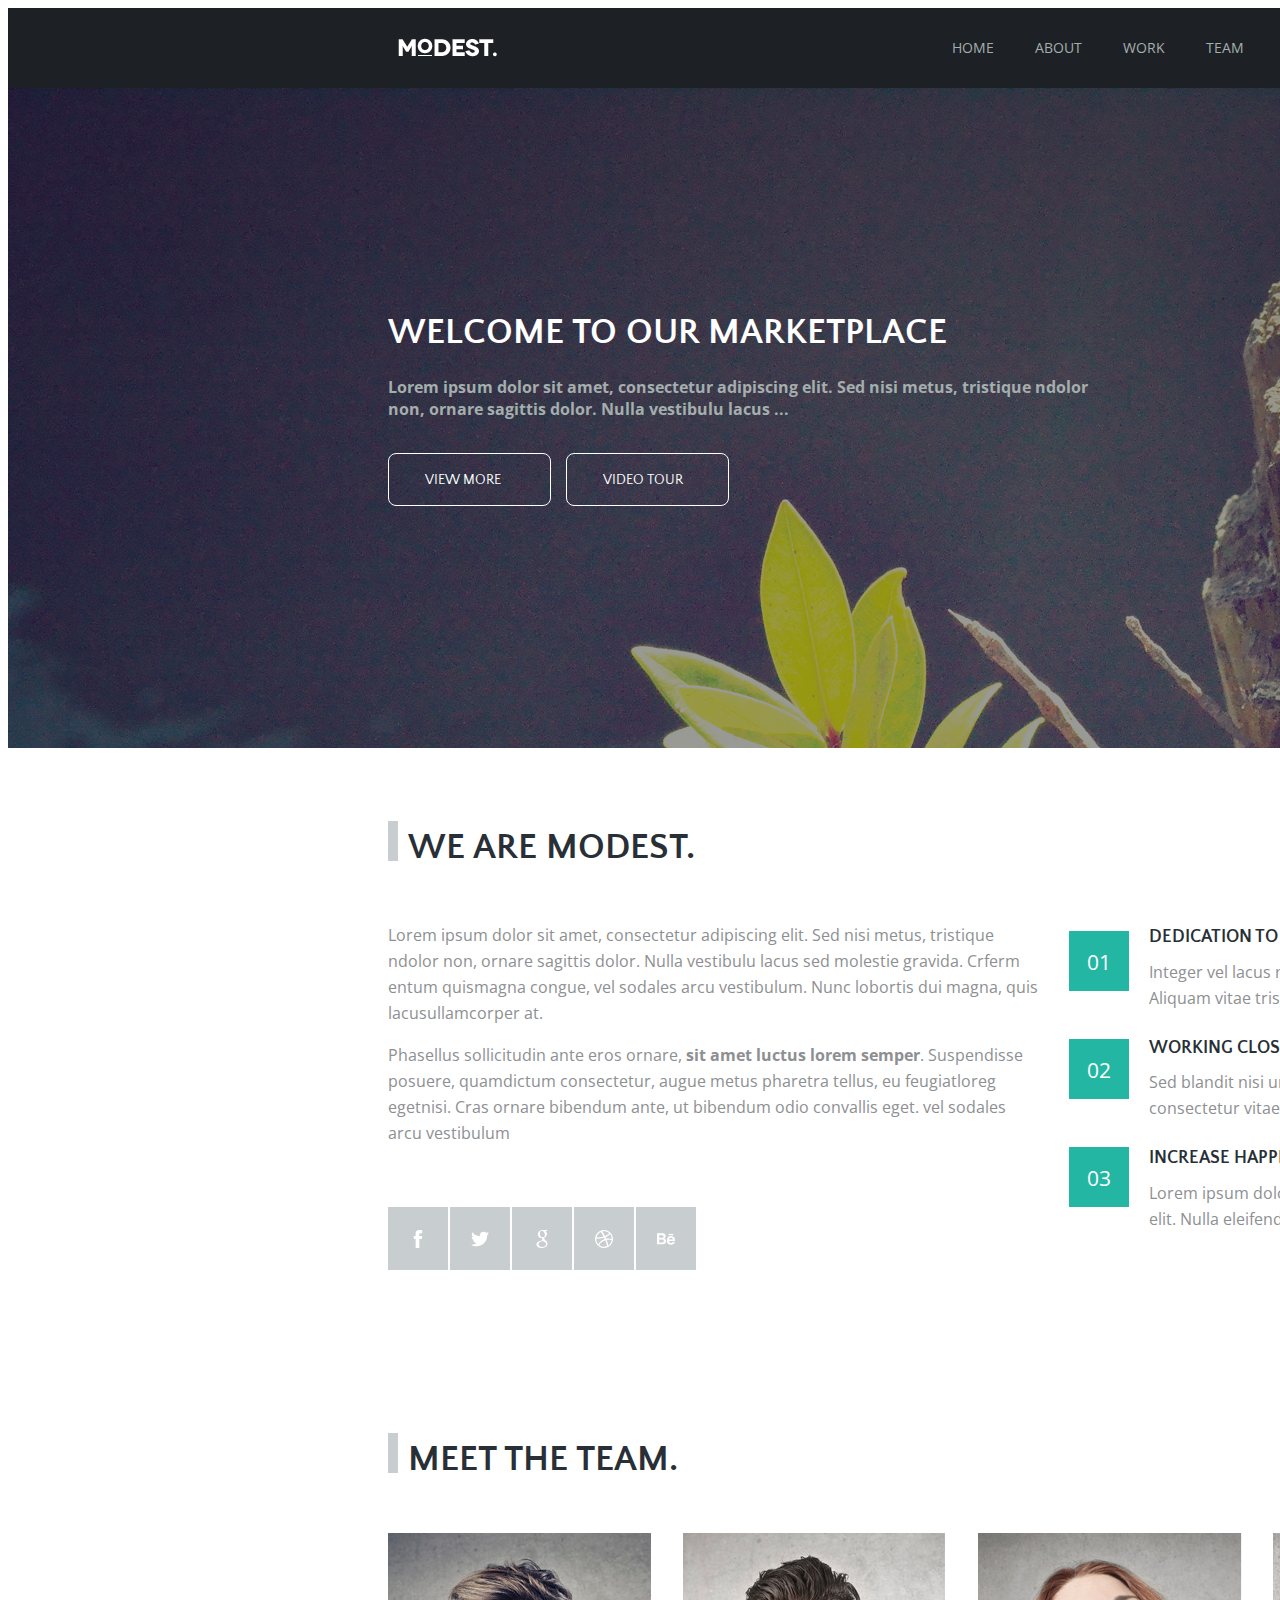
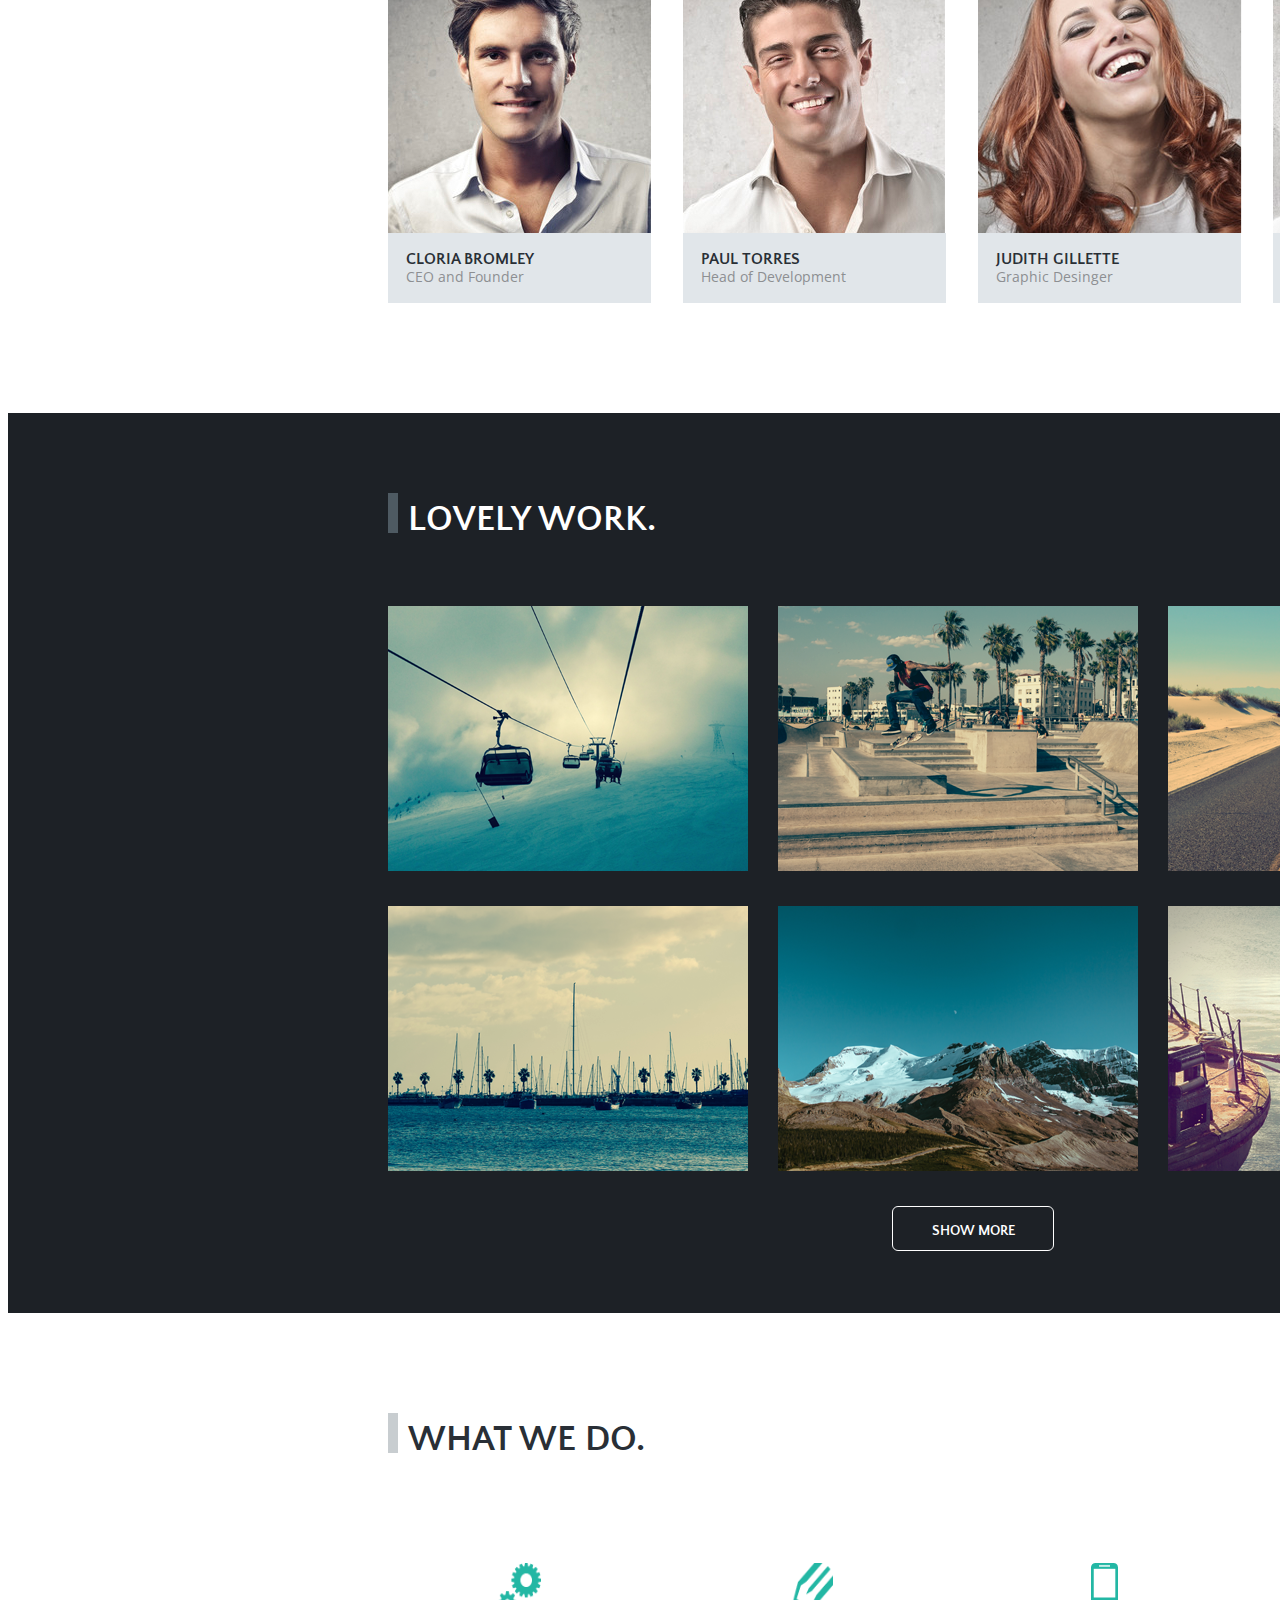
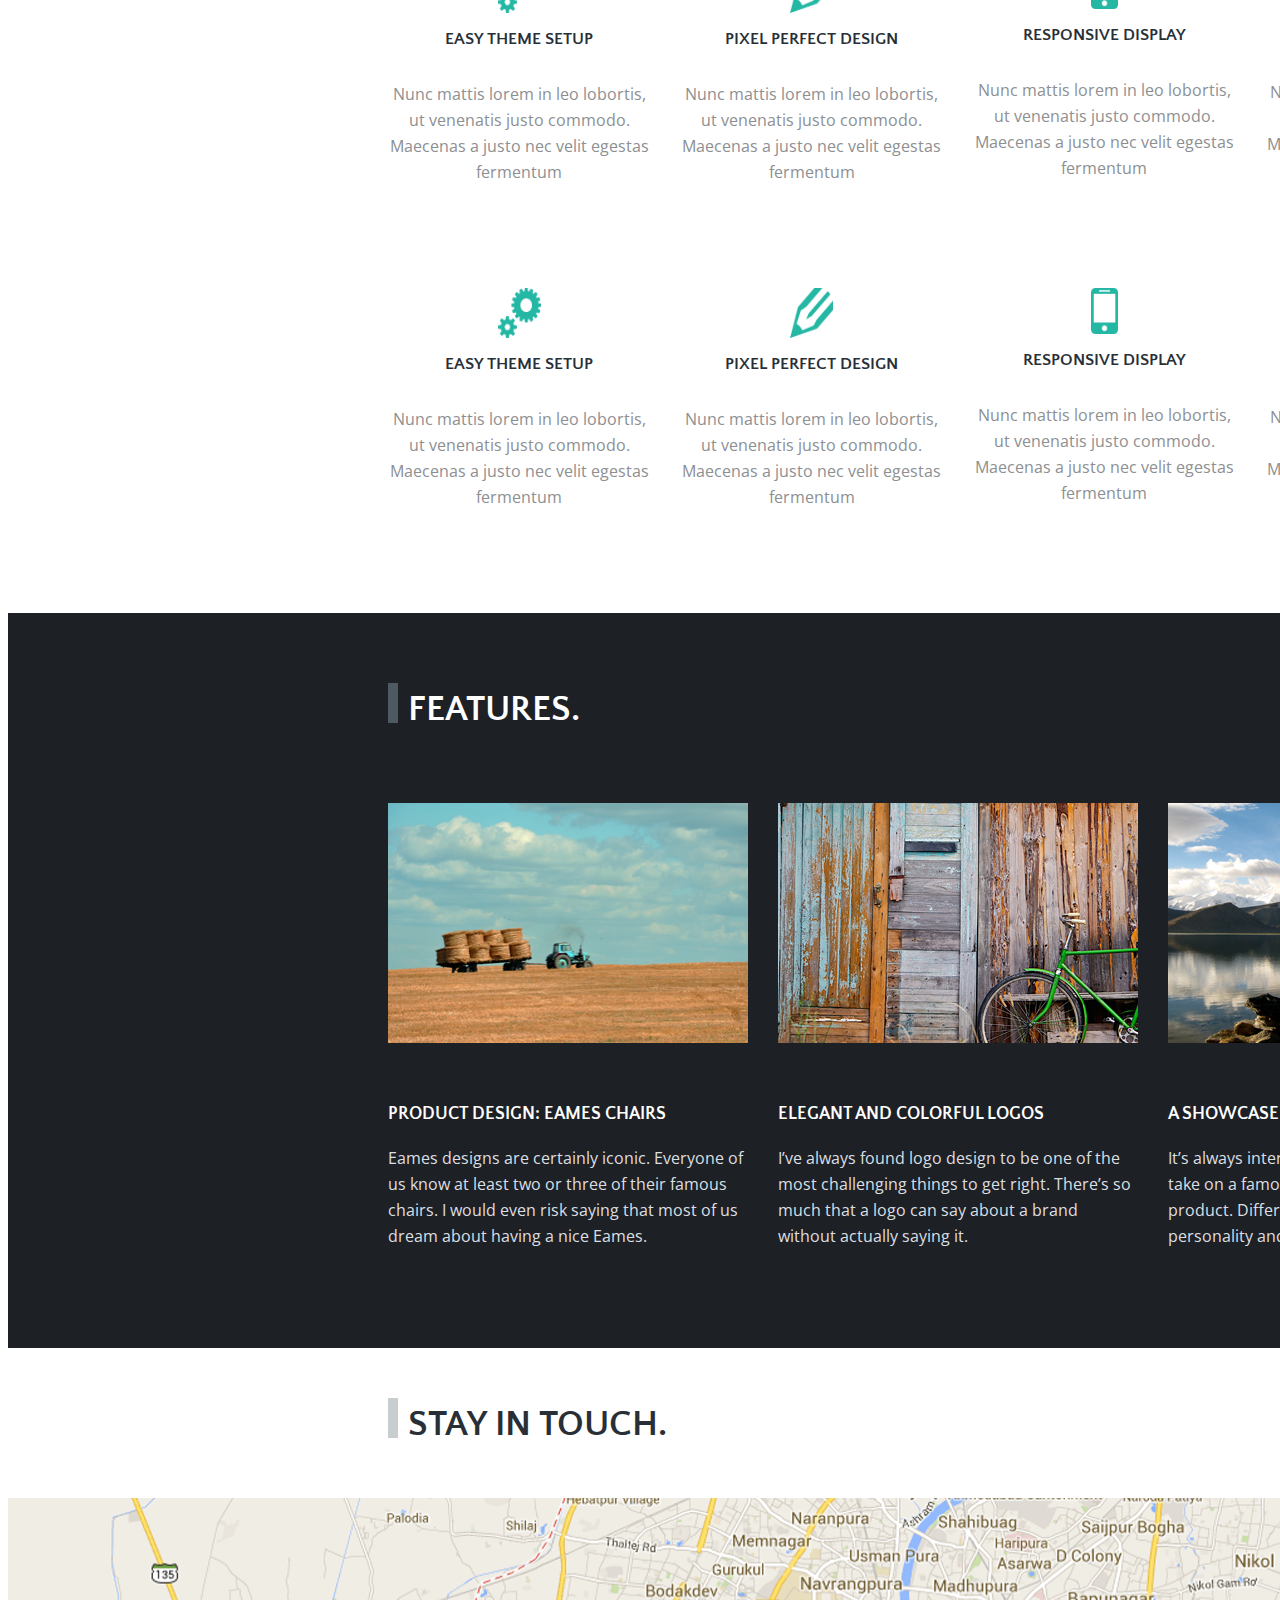
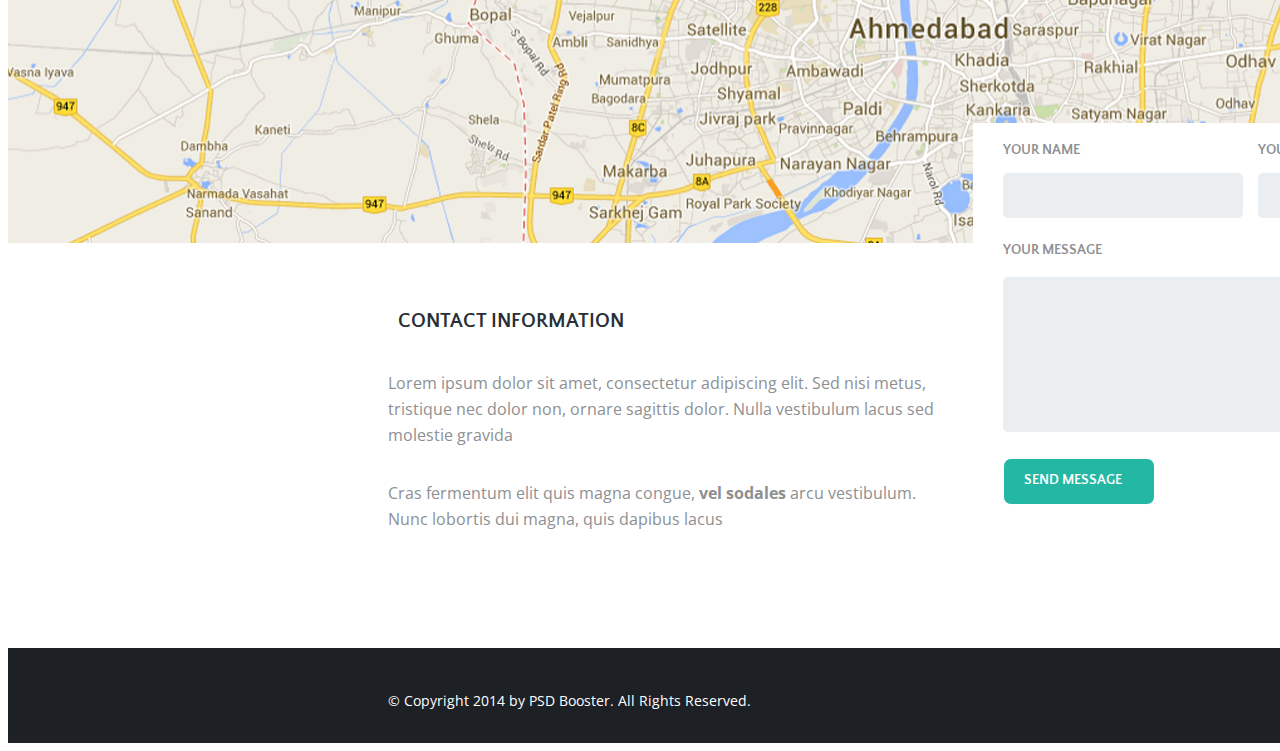
<file: index.html>
<html>
<head>
    <meta charset="utf-8">
    <link href="https://fonts.googleapis.com/css2?family=Open+Sans:wght@400;600&family=Quattrocento+Sans:wght@700&display=swap" rel="stylesheet">
    <link rel="stylesheet" href="./style.css">
    <title>Modest</title>
</head>
    
    
<body>

<div class="box">

    <!-- social icons
    ========================-->

<svg style="display: none;">
    <symbol id="point" viewBox="0 0 512 512">
        <g>
            <path d="M73.143,182.857C32.812,182.857,0,215.67,0,256c0,40.33,32.812,73.143,73.143,73.143c40.33,0,73.143-32.813,73.143-73.143
                C146.286,215.67,113.473,182.857,73.143,182.857z M73.143,310.857c-30.25,0-54.857-24.607-54.857-54.857
                s24.607-54.857,54.857-54.857C103.393,201.143,128,225.75,128,256S103.393,310.857,73.143,310.857z"/>
        </g>
    </symbol>
    <symbol id="facebook" viewBox="0 0 430.113 430.114">
        <g>
            <path d="M158.081,83.3c0,10.839,0,59.218,0,59.218h-43.385v72.412h43.385v215.183h89.122V214.936h59.805
                c0,0,5.601-34.721,8.316-72.685c-7.784,0-67.784,0-67.784,0s0-42.127,0-49.511c0-7.4,9.717-17.354,19.321-17.354
                c9.586,0,29.818,0,48.557,0c0-9.859,0-43.924,0-75.385c-25.016,0-53.476,0-66.021,0C155.878-0.004,158.081,72.48,158.081,83.3z"/>
        </g>
    </symbol>

    <symbol id="twitter" viewBox="0 0 612 612">
        <g>
            <path d="M612,116.258c-22.525,9.981-46.694,16.75-72.088,19.772c25.929-15.527,45.777-40.155,55.184-69.411
                c-24.322,14.379-51.169,24.82-79.775,30.48c-22.907-24.437-55.49-39.658-91.63-39.658c-69.334,0-125.551,56.217-125.551,125.513
                c0,9.828,1.109,19.427,3.251,28.606C197.065,206.32,104.556,156.337,42.641,80.386c-10.823,18.51-16.98,40.078-16.98,63.101
                c0,43.559,22.181,81.993,55.835,104.479c-20.575-0.688-39.926-6.348-56.867-15.756v1.568c0,60.806,43.291,111.554,100.693,123.104
                c-10.517,2.83-21.607,4.398-33.08,4.398c-8.107,0-15.947-0.803-23.634-2.333c15.985,49.907,62.336,86.199,117.253,87.194
                c-42.947,33.654-97.099,53.655-155.916,53.655c-10.134,0-20.116-0.612-29.944-1.721c55.567,35.681,121.536,56.485,192.438,56.485
                c230.948,0,357.188-191.291,357.188-357.188l-0.421-16.253C573.872,163.526,595.211,141.422,612,116.258z"/>
        </g>
    </symbol>

    <symbol id="linkedin" viewBox="0 0 310 310">
        <g>
            <path id="XMLID_802_" d="M72.16,99.73H9.927c-2.762,0-5,2.239-5,5v199.928c0,2.762,2.238,5,5,5H72.16c2.762,0,5-2.238,5-5V104.73
            C77.16,101.969,74.922,99.73,72.16,99.73z"/>
        <path id="XMLID_803_" d="M41.066,0.341C18.422,0.341,0,18.743,0,41.362C0,63.991,18.422,82.4,41.066,82.4
            c22.626,0,41.033-18.41,41.033-41.038C82.1,18.743,63.692,0.341,41.066,0.341z"/>
        <path id="XMLID_804_" d="M230.454,94.761c-24.995,0-43.472,10.745-54.679,22.954V104.73c0-2.761-2.238-5-5-5h-59.599
            c-2.762,0-5,2.239-5,5v199.928c0,2.762,2.238,5,5,5h62.097c2.762,0,5-2.238,5-5v-98.918c0-33.333,9.054-46.319,32.29-46.319
            c25.306,0,27.317,20.818,27.317,48.034v97.204c0,2.762,2.238,5,5,5H305c2.762,0,5-2.238,5-5V194.995
            C310,145.43,300.549,94.761,230.454,94.761z"/>
        </g>
    </symbol> 

    <symbol id="behance" viewBox="0 0 511.958 511.958" > 
        <g>
			<path d="M210.624,240.619c10.624-5.344,18.656-11.296,24.16-17.728c9.792-11.584,14.624-26.944,14.624-45.984
				c0-18.528-4.832-34.368-14.496-47.648c-16.128-21.632-43.424-32.704-82.016-33.28H0v312.096h142.56
				c16.064,0,30.944-1.376,44.704-4.192c13.76-2.848,25.664-8.064,35.744-15.68c8.96-6.624,16.448-14.848,22.4-24.544
				c9.408-14.656,14.112-31.264,14.112-49.76c0-17.92-4.128-33.184-12.32-45.728C238.912,255.627,226.752,246.443,210.624,240.619z
				 M63.072,150.187h68.864c15.136,0,27.616,1.632,37.408,4.864c11.328,4.704,16.992,14.272,16.992,28.864
				c0,13.088-4.32,22.24-12.864,27.392c-8.608,5.152-19.776,7.744-33.472,7.744H63.072V150.187z M171.968,348.427
				c-7.616,3.68-18.336,5.504-32.064,5.504H63.072v-83.232h77.888c13.568,0.096,24.128,1.888,31.68,5.248
				c13.44,6.08,20.128,17.216,20.128,33.504C192.768,328.651,185.856,341.579,171.968,348.427z"/>
			<rect x="327.168" y="110.539" width="135.584" height="38.848"/>
			<path d="M509.856,263.851c-2.816-18.08-9.024-33.984-18.688-47.712c-10.592-15.552-24.032-26.944-40.384-34.144
				c-16.288-7.232-34.624-10.848-55.04-10.816c-34.272,0-62.112,10.72-83.648,32c-21.472,21.344-32.224,52.032-32.224,92.032
				c0,42.656,11.872,73.472,35.744,92.384c23.776,18.944,51.232,28.384,82.4,28.384c37.728,0,67.072-11.232,88.032-33.632
				c13.408-14.144,20.992-28.064,22.656-41.728H446.24c-3.616,6.752-7.808,12.032-12.608,15.872
				c-8.704,7.04-20.032,10.56-33.92,10.56c-13.216,0-24.416-2.912-33.76-8.704c-15.424-9.28-23.488-25.536-24.512-48.672h170.464
				C512.16,289.739,511.52,274.411,509.856,263.851z M342.976,269.835c2.24-15.008,7.68-26.912,16.32-35.712
				c8.64-8.768,20.864-13.184,36.512-13.216c14.432,0,26.496,4.128,36.32,12.416c9.696,8.352,15.168,20.48,16.288,36.512H342.976z"
				/>
		</g>

    </symbol>

    <symbol id="dribbble"  viewBox="0 0 438.533 438.533">
        <g>
            <path d="M409.133,109.203c-19.608-33.592-46.205-60.189-79.798-79.796C295.736,9.801,259.058,0,219.273,0
                c-39.781,0-76.47,9.801-110.063,29.407c-33.595,19.604-60.192,46.201-79.8,79.796C9.801,142.8,0,179.489,0,219.267
                c0,39.78,9.804,76.463,29.407,110.062c19.607,33.592,46.204,60.189,79.799,79.798c33.597,19.605,70.283,29.407,110.063,29.407
                s76.47-9.802,110.065-29.407c33.593-19.602,60.189-46.206,79.795-79.798c19.603-33.596,29.403-70.284,29.403-110.062
                C438.533,179.485,428.732,142.795,409.133,109.203z M219.27,31.977c47.201,0,88.41,15.607,123.621,46.82l-3.569,4.993
                c-1.427,2.002-4.996,5.852-10.704,11.565c-5.709,5.708-11.943,11.136-18.699,16.274c-6.762,5.14-15.94,10.992-27.555,17.559
                c-11.611,6.567-23.982,12.328-37.117,17.276c-21.887-40.355-45.296-76.709-70.231-109.064
                C190.055,33.784,204.805,31.977,219.27,31.977z M72.524,103.06c18.271-23.026,40.537-40.73,66.806-53.1
                c23.601,31.405,46.82,67.381,69.662,107.921c-57.862,15.227-115.532,22.841-173.014,22.838
                C42.072,151.98,54.253,126.091,72.524,103.06z M44.54,286.794c-8.376-21.412-12.563-43.923-12.563-67.527
                c0-2.666,0.098-4.665,0.286-5.996c68.905,0,132.955-8.848,192.149-26.553c6.092,11.8,11.136,22.364,15.133,31.693
                c-0.771,0.38-1.999,0.806-3.713,1.283c-1.719,0.476-2.953,0.806-3.721,0.999l-10.561,3.711
                c-7.236,2.666-16.708,7.235-28.409,13.703c-11.704,6.478-24.123,14.182-37.257,23.13c-13.134,8.949-26.696,20.797-40.684,35.553
                c-13.99,14.75-25.743,30.591-35.26,47.53C64.713,327.381,52.914,308.2,44.54,286.794z M219.27,406.56
                c-44.54,0-84.32-14.277-119.343-42.825l4.283,3.142c6.661-14.66,16.462-28.746,29.408-42.257
                c12.944-13.511,25.41-24.413,37.401-32.695c11.991-8.274,25.028-16.077,39.115-23.414c14.084-7.323,23.691-11.991,28.835-13.983
                c5.14-1.998,9.233-3.572,12.278-4.716l0.568-0.287h0.575c18.647,48.916,31.977,96.313,39.968,142.184
                C268.756,401.611,244.397,406.557,219.27,406.56z M376.876,320.479c-14.086,21.796-31.696,39.834-52.817,54.104
                c-7.81-43.776-19.985-88.415-36.549-133.902c37.877-5.907,76.8-3.142,116.771,8.274
                C400.092,274.841,390.955,298.687,376.876,320.479z M403.706,216.698c-1.903-0.378-4.285-0.81-7.139-1.283
                c-2.854-0.473-6.331-1.047-10.424-1.713c-4.087-0.666-8.662-1.283-13.702-1.855c-5.045-0.571-10.421-1.093-16.136-1.569
                c-5.708-0.478-11.8-0.855-18.268-1.143c-6.479-0.284-13.042-0.428-19.705-0.428c-6.656,0-13.657,0.193-20.981,0.571
                c-7.326,0.375-14.414,1.049-21.265,1.999c-0.575-0.953-1.287-2.524-2.143-4.714c-0.855-2.187-1.479-3.855-1.848-4.997
                c-3.621-7.994-7.81-17.036-12.573-27.121c13.134-5.333,25.652-11.469,37.555-18.418c11.892-6.949,21.402-13.131,28.544-18.555
                c7.139-5.43,13.895-11.188,20.27-17.277c6.379-6.09,10.513-10.323,12.423-12.703c1.906-2.384,3.713-4.714,5.424-6.995l0.287-0.288
                c27.788,33.88,41.974,72.897,42.538,117.059L403.706,216.698z"/>
        </g>

    </symbol>

    <symbol id="google" viewBox="0 0 604.35 604.35">
        <g id="google">
            <path d="M423.301,341.7l-28.051-20.4c-10.199-7.649-20.4-17.85-20.4-35.7s12.75-33.15,25.5-40.8
                c33.15-25.5,66.301-53.55,66.301-109.65c0-53.55-33.15-84.15-51-99.45H459L489.6,0H331.5C219.3,0,163.2,71.4,163.2,147.9
                c0,58.65,45.9,122.4,127.5,122.4h20.4c-2.55,7.65-10.2,20.4-10.2,33.15c0,25.5,10.2,35.7,22.95,51
                c-35.7,2.55-102,10.2-150.45,40.8c-45.9,28.05-58.65,66.3-58.65,94.35c0,58.65,53.55,114.75,168.3,114.75
                c137.7,0,204.001-76.5,204.001-150.449C487.051,400.35,459,372.3,423.301,341.7z M229.5,109.65c0-56.1,33.15-81.6,68.85-81.6
                c66.3,0,102,89.25,102,140.25c0,66.3-53.549,79.05-73.949,79.05C262.65,247.35,229.5,168.3,229.5,109.65z M321.301,568.65
                C237.15,568.65,183.6,530.4,183.6,474.3c0-56.1,51-73.95,66.3-81.6c33.15-10.2,76.5-12.75,84.151-12.75c7.648,0,12.75,0,17.85,0
                c61.199,43.35,86.699,61.2,86.699,102C438.6,530.4,390.15,568.65,321.301,568.65z"/>
        </g>
    </symbol>

    <symbol id="skype" viewBox="0 0 24 24" >
            <g id="skype">
                <path d="m23.309 14.547c1.738-7.81-5.104-14.905-13.139-13.543-4.362-2.707-10.17.352-10.17 5.542 0 1.207.333 2.337.912 3.311-1.615 7.828 5.283 14.821 13.311 13.366 5.675 3.001 11.946-2.984 9.086-8.676zm-7.638 4.71c-2.108.867-5.577.872-7.676-.227-2.993-1.596-3.525-5.189-.943-5.189 1.946 0 1.33 2.269 3.295 3.194.902.417 2.841.46 3.968-.3 1.113-.745 1.011-1.917.406-2.477-1.603-1.48-6.19-.892-8.287-3.483-.911-1.124-1.083-3.107.037-4.545 1.952-2.512 7.68-2.665 10.143-.768 2.274 1.76 1.66 4.096-.175 4.096-2.207 0-1.047-2.888-4.61-2.888-2.583 0-3.599 1.837-1.78 2.731 2.466 1.225 8.75.816 8.75 5.603-.005 1.992-1.226 3.477-3.128 4.253z">
            </g>
    </symbol>

</svg>

     <!-- banner
    =========== -->

    <div class="banner"> 
        <div class="banner_container">
            <div class="banner__logo">
                <img src="./img/modest.png" alt="Modest">
        </div>
        <div class="nav">
            <a class="nav__menu__home" href="##"> HOME </a>
            <a class="nav__menu" href="##"> about </a>
            <a class="nav__menu" href="##"> work </a>
            <a class="nav__menu" href="##"> TEAM  </a>
            <a class="nav__menu" href="##"> services </a>
            <a class="nav__menu" href="##"> FEATURES </a>
            <a class="nav__menu" href="##"> contact  </a>
        </div>
        </div>
    </div> 
    
     <!-- main
    ========== -->

    <div class="main">
        <div class="main__foto"> 
                <img src="./img/foto.png" alt="">
        </div>
        
        <div class="main__skim"> 
            <div class="main__skim__text">
                <h1 class="text__welcome"> welcome to our marketplace</h1>
                <h2 class="text__lorem"> Lorem ipsum dolor sit amet, consectetur adipiscing elit. Sed nisi metus, tristique ndolor 
                <br> non, ornare sagittis dolor. Nulla vestibulu lacus ...
                </h2>
            </div>
            <div class="main__button">
                 <div class="button_1">
                        <a class="main__button__text">view more </a>
                         </div> 
                 <div class="button_2">
                        <a class="main__button__text">video tour </a>
                    </div>
            </div>
            <div class="icons">

                <a class="item" href="#" target="_blank">
                    <svg class="icon">
                        <use xlink:href="#point"></use>
                    </svg>
                </a>

                <a class="item" href="#" target="_blank">
                    <svg class="icon">
                        <use xlink:href="#point"></use>
                    </svg>
                </a>

                <a class="item" href="#" target="_blank">
                    <svg class="icon">
                        <use xlink:href="#point"></use>
                    </svg>
                </a>

            </div>
        </div>
        
    </div>


    <!-- we are modest
    =============== -->
  <div class="modest">
      <div class="modest_container"> 
            <div class="modest__banner"> 
                <div class="small__fond">  </div>
                <div class="additional"> 
                    <h1 class="modest__banner__text">we are modest. </h1>
                </div>
            </div>

            <div class="modest__main">
                <div class="modest__main__left">
                    <div class="modest__main__left__text"> 
                        <p>Lorem ipsum dolor sit amet, consectetur adipiscing elit. Sed nisi metus, tristique ndolor non, ornare sagittis dolor. Nulla vestibulu lacus sed molestie gravida. Crferm entum  quismagna congue, vel sodales arcu vestibulum. Nunc lobortis dui magna, quis lacusullamcorper at.</p>
                        <p>Phasellus sollicitudin ante eros ornare, <b> sit amet luctus lorem semper</b>. Suspendisse posuere, quamdictum consectetur, augue metus pharetra tellus, eu feugiatloreg egetnisi. Cras ornare bibendum ante, ut bibendum odio convallis eget. vel sodales arcu vestibulum</p>
                    </div>     

            <!-- social icons -->
                    <div class="modest__icons">
                           
                            <a class="social__item" href="#" target="_blank">
                                <svg class="social__icon">
                                    <use xlink:href="#facebook"></use>
                                </svg>
                            </a>

                            <a class="social__item" href="#" target="_blank">
                                <svg class="social__icon">
                                    <use xlink:href="#twitter"></use>
                                </svg>
                            </a>

                            <a class="social__item" href="#" target="_blank">
                                <svg class="social__icon">
                                    <use xlink:href="#google"> </use>
                                </svg>
                            </a>

                            <a class="social__item" href="#" target="_blank">
                                <svg class="social__icon">
                                    <use xlink:href="#dribbble"> </use>
                                </svg>
                            </a>
                            
                            <a class="social__item" href="#" target="_blank">
                                <svg class="social__icon">
                                    <use xlink:href="#behance"></use>
                                </svg>
                            </a>
                        
                    </div> <!--  modest__icons-->

                </div>

                <div class="modest__main__right">
                    <div class="modest__main__button">
                           <div class="main__button_left_01"> <a class="left" href=""> 01 </a> </div> 
                           <div class="main__button_left_02"> <a class="left" href=""> 02 </a> </div> 
                           <div class="main__button_left_03"> <a class="left" href=""> 03 </a> </div> 
                        </div>
                    <div class="modest__main__right__text">
                        <h3 class="right__text_1">Dedication to the customers </h3>
                        <p class="right__text_2">Integer vel lacus non dui ullamcorper venenatis. Aliquam vitae tristique nisi, vitae ullamcorper risus</p>
                        <h3 class="right__text_1">working closely with our clients</h3>
                        <p class="right__text_2">Sed blandit nisi urna, sed pellentesque enim consectetur vitae. Suspendisse ut vehicula nibh</p>
                        <h3 class="right__text_1">increase happiness</h3>
                        <p class="right__text_2">Lorem ipsum dolor sit amet, consectetur adipiscing elit. Nulla eleifend laoreet euismod</p>
                        </div>
                </div>
        </div> <!-- modest__main  -->
    </div>
 </div>  <!-- закрыли  modest -->


    <!-- Team 
=====================-->

<div class="team">
    <div class="team_fond">
       <div class="team__text">
            <div class="small__fond">  </div>
            <div class="additional"> 
                <p class="team__text__large">meet the team.</p>
            </div>
        </div>

 <div class="team__foto__lot">

           <div class="team__foto">
                <div class="team__foto__small">
                    <img src="./img/team/team_1.png" alt="">
                </div>
                <div class="team__name">
                            <p class="team__name__text_1">CLORIA BROMLEY</p>
                             <p class="team__name__text_2">CEO and Founder</p>
                        <div class="team__name_background">
                            <p class="team__name__text_3">CLORIA BROMLEY</p>
                            <p class="team__name__text_4">CEO and Founder</p>
                         </div>
                 </div> 
              
                 <div class="team__icons">
                    <div class="team__icons__margin">
                            <a class="team__item" href="#" target="_blank">
                                <svg class="team__social__icon">
                                    <use xlink:href="#twitter"></use>
                                </svg>
                            </a>
                            <a class="team__item" href="#" target="_blank">
                                <svg class="team__social__icon">
                                    <use xlink:href="#facebook"></use>
                                </svg>
                            </a>
                            <a class="team__item" href="#" target="_blank">
                                <svg class="team__social__icon">
                                    <use xlink:href="#linkedin"> </use>
                                </svg>
                            </a> 
                    </div>           
                </div> <!--team__icons -->
          </div>   <!--team__foto -->

         <div class="team__foto">
                <div class="team__foto__small">
                     <img src="./img/team/team_2.png" alt="">
                </div>
                <div class="team__name">
                        <p class="team__name__text_1">Paul Torres</p>
                        <p class="team__name__text_2">Head of Development</p>
                    <div class="team__name_background">
                        <p class="team__name__text_3">Paul Torres</p>
                        <p class="team__name__text_4">Head of Development</p>
                    </div>
                </div> 

                <div class="team__icons">
                    <div class="team__icons__margin">
                        <a class="team__item" href="#" target="_blank">
                            <svg class="team__social__icon">
                                <use xlink:href="#twitter"></use>
                            </svg>
                        </a>
                        <a class="team__item" href="#" target="_blank">
                            <svg class="team__social__icon">
                                <use xlink:href="#facebook"></use>
                            </svg>
                        </a>
                        <a class="team__item" href="#" target="_blank">
                            <svg class="team__social__icon">
                                <use xlink:href="#linkedin"> </use>
                            </svg>
                        </a>
                    </div>
                </div> <!--team__icons -->
        </div>  <!--team__foto -->

            <div class="team__foto">
                <div class="team__foto__small">
                    <img src="./img/team/team_3.png" alt="">
               </div>
                <div class="team__name">
                        <p class="team__name__text_1">Judith Gillette</p>
                        <p class="team__name__text_2">Graphic Desinger</p>
                    <div class="team__name_background">
                        <p class="team__name__text_3">Judith Gillette</p>
                        <p class="team__name__text_4">Graphic Desinger</p>
                    </div>
                </div> 
                <div class="team__icons">
                    <div class="team__icons__margin">
                        <a class="team__item" href="#" target="_blank">
                            <svg class="team__social__icon">
                                <use xlink:href="#twitter"></use>
                            </svg>
                        </a>
                        <a class="team__item" href="#" target="_blank">
                            <svg class="team__social__icon">
                                <use xlink:href="#facebook"></use>
                            </svg>
                        </a>
                        <a class="team__item" href="#" target="_blank">
                            <svg class="team__social__icon">
                                <use xlink:href="#linkedin"> </use>
                            </svg>
                        </a>
                    </div>
                </div> <!--team__icons -->
             </div>  <!--team__foto -->

            <div class="team__foto">
                <div class="team__foto__small">
                    <img src="./img/team/team_4.png" alt="">
               </div>
                <div class="team__name">
                        <p class="team__name__text_1">Delores Reed</p>
                        <p class="team__name__text_2">Client Service Director</p>
                    <div class="team__name_background">
                        <p class="team__name__text_3">Delores Reed</p>
                        <p class="team__name__text_4">Client Service Director</p>
                    </div>
                </div> 
                <div class="team__icons">
                    <div class="team__icons__margin">
                        <a class="team__item" href="#" target="_blank">
                            <svg class="team__social__icon">
                                <use xlink:href="#twitter"></use>
                            </svg>
                        </a>
                        <a class="team__item" href="#" target="_blank">
                            <svg class="team__social__icon">
                                <use xlink:href="#facebook"></use>
                            </svg>
                        </a>
                        <a class="team__item" href="#" target="_blank">
                            <svg class="team__social__icon">
                                <use xlink:href="#linkedin"> </use>
                            </svg>
                        </a>
                    </div>
                </div> <!--team__icons -->
            </div> <!--team__foto -->

        </div>
    </div>
</div> <!--team -->


        <!-- lovely work -->

<div class="lovely_work">
    <div class="work__fond">
        <div class="work__top">
            <div class="small__fond_2">  </div>
            <div class="additional"> 
                <h3 class="work__top__text"> lovely work. </h3>
            </div>
        </div>

        <div class="work__foto_large">

            <div class="work__foto_large_1">
                    <div class="work__foto__small"> 
                            <div class="work__foto"> 
                                <img src="./img/work/work_1.png" alt="">
                            </div>
                            <div class="work__foto__background">
                                    <div class="foto__background_1">
                                        <p class="background__text_1"> + </p>
                                    </div>
                                    <div class="foto__background_2">
                                        <p class="background__text_2"> partnership guidlines </p>
                                    </div>
                            </div>
                    </div>
                    <div class="work__foto__small"> 
                        <div class="work__foto"> 
                            <img src="./img/work/work_2.png" alt="">
                        </div>
                        <div class="work__foto__background">
                                <div class="foto__background_1">
                                    <p class="background__text_1"> + </p>
                                </div>
                                <div class="foto__background_2">
                                    <p class="background__text_2"> partnership guidlines </p>
                                </div>
                        </div>
                </div>
                <div class="work__foto__small"> 
                    <div class="work__foto"> 
                        <img src="./img/work/work_3.png" alt="">
                    </div>
                    <div class="work__foto__background">
                            <div class="foto__background_1">
                                <p class="background__text_1"> + </p>
                            </div>
                            <div class="foto__background_2">
                                <p class="background__text_2"> partnership guidlines </p>
                            </div>
                    </div>
                </div>      
          </div>


        <div class="work__foto_large_1">
            <div class="work__foto__small"> 
                    <div class="work__foto"> 
                        <img src="./img/work/work_4.png" alt="">
                    </div>
                    <div class="work__foto__background">
                            <div class="foto__background_1">
                                <p class="background__text_1"> + </p>
                            </div>
                            <div class="foto__background_2">
                                <p class="background__text_2"> partnership guidlines </p>
                            </div>
                    </div>
            </div>

            <div class="work__foto__small"> 
                <div class="work__foto"> 
                    <img src="./img/work/work_5.png" alt="">
                </div>
                <div class="work__foto__background">
                        <div class="foto__background_1">
                            <p class="background__text_1"> + </p>
                        </div>
                        <div class="foto__background_2">
                            <p class="background__text_2"> partnership guidlines </p>
                        </div>
                </div>
             </div>

             <div class="work__foto__small"> 
                <div class="work__foto"> 
                    <img src="./img/work/work_6.png" alt="">
                </div>
                <div class="work__foto__background">
                        <div class="foto__background_1">
                            <p class="background__text_1"> + </p>
                        </div>
                        <div class="foto__background_2">
                            <p class="background__text_2"> partnership guidlines </p>
                         </div>
                </div>
            </div>    
        </div>
 </div>
        
        <div class="work_bottom__button">
            <div class="work_button">
                <a  class="work_button_text" href=""> show more </a>
            </div>
        </div>
    </div>
 </div> <!--lovely work -->



 <!-- what we do 
====================== -->

<div class="what_we_do">
    <div class="SERVICES">
        <div class="SERVICES_top">
                <div class="small__fond">  </div>
                <div class="additional"> 
                    <h3 class="SERVICES_top__text"> what we do. </h3>
                </div>
        </div>

        <div class="SERVICES__info">
            <div class="SERVICES__info__small">
                <img class="SERVICES__info__small__foto" src="./img/SERVICES/SERVICES_1.png" width="43" height="50"  alt="">
                <h3 class="SERVICES__info__text_1">Easy theme Setup</h3>
                <p class="SERVICES__info__text_2">Nunc mattis lorem in leo lobortis, ut venenatis justo commodo. Maecenas a justo nec velit egestas fermentum</p>
            </div>
            <div class="SERVICES__info__small">
                <img class="SERVICES__info__small__foto" src="./img/SERVICES/SERVICES_2.png" width="43" height="50"  alt="">
                <h3 class="SERVICES__info__text_1">pixel perfect design</h3>
                <p class="SERVICES__info__text_2">Nunc mattis lorem in leo lobortis, ut venenatis justo commodo. Maecenas a justo nec velit egestas fermentum</p>
            </div>
            <div class="SERVICES__info__small">
                <img class="SERVICES__info__small__foto" src="./img/SERVICES/SERVICES_3.png" width="27" height="46px"  alt="">
                <h3 class="SERVICES__info__text_1">responsive display</h3>
                <p class="SERVICES__info__text_2">Nunc mattis lorem in leo lobortis, ut venenatis justo commodo. Maecenas a justo nec velit egestas fermentum</p>
            </div>
            <div class="SERVICES__info__small">
                <img class="SERVICES__info__small__foto" src="./img/SERVICES/SERVICES_4.png" width="46" height="48"  alt="">
                <h3 class="SERVICES__info__text_1">24/7 support</h3>
                <p class="SERVICES__info__text_2">Nunc mattis lorem in leo lobortis, ut venenatis justo commodo. Maecenas a justo nec velit egestas fermentum</p>
            </div>
        </div>
       
        <div class="SERVICES__info">
            <div class="SERVICES__info__small">
                <img class="SERVICES__info__small__foto" src="./img/SERVICES/SERVICES_1.png" width="43" height="50"  alt="">
                <h3 class="SERVICES__info__text_1">Easy theme Setup</h3>
                <p class="SERVICES__info__text_2">Nunc mattis lorem in leo lobortis, ut venenatis justo commodo. Maecenas a justo nec velit egestas fermentum</p>
            </div>
            <div class="SERVICES__info__small">
                <img class="SERVICES__info__small__foto" src="./img/SERVICES/SERVICES_2.png" width="43" height="50"  alt="">
                <h3 class="SERVICES__info__text_1">pixel perfect design</h3>
                <p class="SERVICES__info__text_2">Nunc mattis lorem in leo lobortis, ut venenatis justo commodo. Maecenas a justo nec velit egestas fermentum</p>
            </div>
            <div class="SERVICES__info__small">
                <img class="SERVICES__info__small__foto" src="./img/SERVICES/SERVICES_3.png" width="27" height="46px"  alt="">
                <h3 class="SERVICES__info__text_1">responsive display</h3>
                <p class="SERVICES__info__text_2">Nunc mattis lorem in leo lobortis, ut venenatis justo commodo. Maecenas a justo nec velit egestas fermentum</p>
            </div>
            <div class="SERVICES__info__small">
                <img class="SERVICES__info__small__foto" src="./img/SERVICES/SERVICES_4.png" width="46" height="48"  alt="">
                <h3 class="SERVICES__info__text_1">24/7 support</h3>
                <p class="SERVICES__info__text_2">Nunc mattis lorem in leo lobortis, ut venenatis justo commodo. Maecenas a justo nec velit egestas fermentum</p>
            </div>
        </div>
       
    </div>

</div> <!-- what we do  -->



    <!--  FEATURES
======================= -->

<div class="FEATURES">
    <div class="FEATURES__container">

        <div class="FEATURES__container__top">
                <div class="small__fond_2">  </div>
                    <div class="additional">
                    <h3 class="container__top__text"> FEATURES. </h3>
                </div>
        </div>

        <div class="FEATURES__container__main">
            <div class="FEATURES_container__main__info"> 
                    <img class="FEATURES_main__info__foto" src="./img/FEATURES/FEATURES_1.png" alt="">
                    <h3 class="FEATURES_main__info__text__1"> Product Design: Eames Chairs  </h3>
                    <p class="FEATURES_main__info__text__2"> Eames designs are certainly iconic. Everyone of us know at least two or three of their famous chairs. I would even risk saying that most of us dream about having a nice Eames. </p>
            </div>

            <div class="FEATURES_container__main__info"> 
                <img class="FEATURES_main__info__foto" src="./img/FEATURES/FEATURES_2.png" alt="">
                <h3 class="FEATURES_main__info__text__1"> Elegant and Colorful Logos </h3>
                <p class="FEATURES_main__info__text__2"> I’ve always found logo design to be one of the most challenging things to get right. There’s so much that a logo can say about a brand without actually saying it.</p>
            </div>

            <div class="FEATURES_container__main__info"> 
                <img class="FEATURES_main__info__foto" src="./img/FEATURES/FEATURES_3.png" alt="">
                <h3 class="FEATURES_main__info__text__1"> A Showcase of Creative </h3>
                <p class="FEATURES_main__info__text__2"> It’s always interesting to see another designer’s take on a famous website, app or even physical product. Different designers add their own personality and style. </p>
             </div>

        </div>

    </div>

</div> <!-- FEATURES -->



        <!-- stay in touch
==========================  -->

<div class="CONTACT">
        <div class="CONTACT_top"> 
            <div class="small__fond">  </div>
                <div class="additional">
                    <h3 class="CONTACT_top__text"> stay in touch. </h3>
                </div>
        </div>

        <div class="CONTACT_main">
                <img class="CONTACT_main__foto" src="./img/CONTACT/CONTACT.png" alt="">
        </div>

        <div class="CONTACT_bottom">
                <div class="bottom__right"> 
                        <h3 class="bottom__right__text_1"> contact information </h3> 
                        <p class="bottom__right__text_2"> Lorem ipsum dolor sit amet, consectetur adipiscing elit. Sed nisi metus, tristique nec dolor non, ornare sagittis dolor. Nulla vestibulum lacus sed molestie gravida </p>
                        <p class="bottom__right__text_2"> Cras fermentum elit quis magna congue, <b>vel sodales</b>  arcu vestibulum. Nunc lobortis dui magna, quis dapibus lacus  </p>
                </div>
                <div class="bottom__left">
                        <div class="bottom__left__info">
                            <div class="bottom__info__name">
                                <div class="bottom__info__text">
                                     <p class="name__text"> Your Name </p>
                                  </div> 
                                <div class="bottom__info__fond">  </div>
                            </div>

                            <div class="bottom__info__mail">
                                <div class="bottom__info__text">
                                    <p class="name__text"> Your email </p>
                                  </div> 
                                <div class="bottom__info__fond"> </div>
                            </div>
                        </div>

                        <div class="bottom__left__message">
                                <div class="bottom__message">
                                    <p class="name__text"> Your message </p>
                                  </div>

                                <div class="message__fond">  </div>
                        </div>
                        <div class="bottom__left__button">
                            <div class="left__button"> 
                                    <a class="left__button_text" href=""> send message </a>
                            </div>
                        </div>
                </div>
        </div>   
 </div> <!-- CONTACT -->



    <!-- FOOTER
 ================= -->

<div class="FOOTER">
    <div class="FOOTER__container">
            <div class="FOOTER__container__right">
                <p class="FOOTER__container__right__text"> © Copyright 2014 by PSD Booster. All Rights Reserved. </p>
            </div>
            <div class="FOOTER__container__nav">
                
                    <div class="FOOTER__icons"> 
                        <a class="FOOTER__item" href="#" target="_blank">
                            <svg class="FOOTER__social__icon">
                                <use xlink:href="#twitter"></use>
                            </svg>
                        </a>

                        <a class="FOOTER__item" href="#" target="_blank">
                            <svg class="FOOTER__social__icon">
                                <use xlink:href="#facebook"></use>
                            </svg>
                        </a>

                        <a class="FOOTER__item" href="#" target="_blank">
                            <svg class="FOOTER__social__icon">
                                <use xlink:href="#skype"></use>
                            </svg>
                        </a>

                        <a class="FOOTER__item" href="#" target="_blank">
                            <svg class="FOOTER__social__icon">
                                <use xlink:href="#behance"> </use>
                            </svg>
                        </a>
                        
                        <a class="FOOTER__item" href="#" target="_blank">
                            <svg class="FOOTER__social__icon">
                                <use xlink:href="#linkedin"></use>
                            </svg>
                        </a>
                    
                </div> <!--  modest__icons-->
            </div>
    </div>

 </div> <!--FOOTER -->
</div>

</body>
     
</html>
</file>
<file: style.css>
.box {
    width: 1900px;
    margin: 0 auto;
}


/*  banner
=========== */

.banner {
    background-color: #1d2126;
    width: 100%;
    height: 80px;
   display: flex;
}
.banner_container {
    display: flex;
    justify-content: space-between;
    background-color: #1d2126;
    width: 1250px;
    height: 80px;
    margin-left: 360px;

}
.banner__logo {
    width: 200px;
    height: 100%;
    margin: 30px;
}
.nav {
    width: 1000px;
    height: 100px;
    padding: 30px 10px;
    margin-left: 370px;
}
.nav__menu__home {
    margin-top: 30px;
    text-transform: uppercase;
    text-decoration: none;
    color: #a4aead;
    padding: 11px 11px;
    font-family: 'Open Sans', sans-serif;
    font-size: 14px; 
    
}
.nav__menu {
    margin-top: 30px;
    text-transform: uppercase;
    text-decoration: none;
    color: #a4aead;
    padding: 11px 11px;
    font-family: 'Open Sans', sans-serif;
    font-size: 14px; 
    margin-left: 15px;
}
.nav__menu__home:hover {
    color: #23b7a3;
    border: 1.1px solid #23b7a3;
    padding: 8px 16px;
    border-radius: 5px;
}
.nav__menu:hover {
    border: 1.1px solid #a4aead;
    padding: 8px 16px;
    border-radius: 3px;
}

/* modest__social icons */

.icons {
    width: 100%;
    height: 200px;
    display: flex;
    flex-direction: row;
    margin-left: 1000px;
    margin-top: 100px;
}
.item {
    margin-top: 50px;
    width: 50px;
    height: 50px;
    display: flex;
    justify-content: center;
    align-items: center;
}
.icon {
    display: block;
    fill: #fff;
    transition: fill .1s linear;
}
.item:hover .icon {
    background-color: #fff;
    border-radius: 100%;
    width: 20px;
    height: 20px;
}


/*     main
    ========== */
.main {
    display: flex;
    width: 100%;
    height: 660px;
    background-color: #1d2126;
    overflow: hidden;
}
.main__foto {
    height: 660px;
    width: 100%;
    max-width: 1900px;
    position: absolute;
    background-color: #1d2126;
}
.main__skim {
    display: flex;
    flex-direction: column;
    padding: 200px 380px;
    width: 1170px;
    height: 241px;
    position: absolute;
    
}
.text__welcome {
    color: #fff;
    font-size: 36px;
    font-family: 'Quattrocento Sans', sans-serif;
    text-transform: uppercase;
}
.text__lorem {
    font-family: 'Open Sans', sans-serif;
    color: #a4aead;
    font-size: 16px;
}
.main__button {
    display: flex;
    flex-direction: row;
    height: 69px;
    width: 676px;
    margin-top: 20px;
}
.button_1 {
    display: flex;
    width: 125px;
    height: 35px;
    text-transform: uppercase;
    border: 1px solid #fff;
    border-radius: 8px;
    padding: 8px 18px;
}
.main__button__text {
    margin-left: 18px;
    color: #fff;
    font-size: 14px;
    font-family: 'Quattrocento Sans', sans-serif;
    margin-top: 10px;
}
.button_2 {
    display: flex;
    width: 125px;
    height: 35px;
    text-transform: uppercase;
    border: 1px solid #fff;
    border-radius: 8px;
    padding: 8px 18px;
    margin-left: 15px;
}
.button_1:hover {
    background-color: #23b7a3;
    border: 1px solid #23b7af;
}
.button_2:hover {
    background-color: #23b7a3;
    border: 1px solid #23b7a3;
}
.iconic {
    width: 100%;
    height: 100px;
    position: absolute;

}

/*  we are modest
=============== */

.modest {
    width: 100%;
    height: 615px;
    background-color: #fff;
}
.small__fond {
    width: 10px;
    height: 40px;
    background-color: #c8cdd0;
}
.additional {
    width: 1170px;
    height: 60px;
    display: flex;
    flex-direction: column;
}
.modest_container {
    width: 1170px;
    height: 615px;
    display: flex;
    flex-direction: column;
    padding: 73px 380px;
}
.modest__banner {
    width: 1170px;
    height: 90px;
    display: flex;
    flex-direction: row;
}
.modest__banner__text {
  padding: 10px 10px;
   margin-top: -5px;
    line-height: 42px;
    color: #292f36;
    font-size: 36px;
    font-family: 'Quattrocento Sans', sans-serif;
    text-transform: uppercase;
}
.modest__main {
    width: 1170px;
    height: 530px;
    display: flex;
    flex-direction: row;

}
.modest__main__left {
    width: 661px;
    height: 530px;

}
.modest__main__left__text {
    width: 653px;
    height: 235px;
    font-size: 16px;
    line-height: 26px;
    color: #8d8f92;
    font-weight: 400;
    font-family: 'Open Sans', sans-serif;
}
.modest__main__right {
    width: 509px;
    height: 530px;
    display: flex;
    flex-direction: row;
}
.modest__main__button {
    display: flex;
    flex-direction: column;
    width: 100px;
    height: 530px;
}
.main__button_left_01 {
    display: flex;
    width: 60px;
    height: 60px;
    background-color: #23b7a3; 
    margin-top: 25px;
    margin-left: 20px;
}
.left {
    margin-top: 10px;
    margin-left: 18px;
    font-size: 21px;
    line-height: 42px;
    color: #fff;
    font-family: 'Open Sans', sans-serif;
    text-decoration: none;
}
.main__button_left_02 {
    display: flex;
    width: 60px;
    height: 60px;
    background-color: #23b7a3; 
    margin-top: 48px;
    margin-left: 20px; 
}
.main__button_left_03 {
    display: flex;
    width: 60px;
    height: 60px;
    background-color: #23b7a3; 
    margin-top: 48px;
    margin-left: 20px;
}
.modest__main__right__text {
    width: 400px;
    height: 235px;

}
.right__text_1 {
    margin-top: 10px;
    font-size: 18px;
    line-height: 42px;
    color: #292f36;
    font-weight: 700;
    font-family: 'Quattrocento Sans', sans-serif;
    text-transform: uppercase;
    margin-bottom: 0.7px;
}
.right__text_2 {
    font-size: 16px;
    line-height: 26px;
    color: #8d8f92;
    font-weight: 400;
    font-family: 'Open Sans', sans-serif;
    margin-top: 0.5px;
}

/* modest__social icons */

.modest__icons {
    width: 661px;
    height: 200px;
    display: flex;
}
.social__item {
    margin-right: 2px;
    margin-top: 50px;
    width: 60px;
    height: 63px;
    display: flex;
    justify-content: center;
    align-items: center;
    background-color: #c8cdd0;
}
.social__icon {
    display: block;
    height: 18px;
    fill: #fff;
    transition: fill .1s linear;
}
.social__item:hover {
    background-color: #d0d5d9;
}
.social__item:hover .social__icon {
    fill: rgb(255, 255, 255);
    background-color: #d0d5d9;
}
.social--footer .social__item {
    background-color: transparent;
    border-width: 2px;
    border-color: #fff;
    border-radius: 2px;
}
.social--footer .social__item:hover {
    background-color: #fff;
} 



/* -- Team -- 
=====================*/

.team {
    width: 100%;
    height: 650px;
    background-color: #fff;
}
.team_fond {
    margin-left: 380px;
    display: flex;
    flex-direction: column;
    width: 1170px;
    height: 650px;
}
.team__text{
    width: 1170px;
    height: 100px; 
    display: flex; 
    margin-top: 70px;
}
.team__text__large  {
    padding: 10px 10px;
    margin-top: -5px;
    font-size: 36px;
    line-height: 42px;
    color: #292f36;
    font-weight: 700;
    font-family: 'Quattrocento Sans', sans-serif;
    text-transform: uppercase;
}
.team__foto__lot {
    width: 1170px;
    height: 70%;
    display: flex;
    flex-direction: row;
}
.team__foto {
    width: 260px;
    height: 300px;
    margin-right: 35px;
    z-index: 1;
    display: flex;
    flex-direction: column;
}
.team__foto__small {
    z-index: 1;
}
.team__foto:hover .team__icons {
    opacity: 1;
}
.team__name {
    width: 263px;
    height: 70px;
    background-color: #e1e6ea;
    display: flex;
    flex-direction: column;
    z-index: 1; 
}
.team__foto:hover .team__name_background {
    opacity: 1;
}
.team__name_background {
    background-color:rgb(58, 69, 77);
    width: 263px;
    height: 70px;
    display: flex;
    flex-direction: column;
    opacity: 0;
    position: absolute;
    z-index: 2;
    transition: opacity .2s linear;
}
.team__name__text_1{
    margin-top: 0.5px;
    margin-bottom: -13px;
    padding: 8px 0  0 18px;
    font-size: 16px;
    line-height: 35px;
    color: #292f36;
    font-weight: 700;
    font-family: 'Quattrocento Sans', sans-serif;
    text-transform: uppercase;
}
.team__name__text_2 {
    margin-top: 0.5px;
    padding: 0 0 0 18px ;
    font-size: 14px;
    line-height: 26px;
    color: #8d8f92;
    font-weight: 400;
    font-family: 'Open Sans', sans-serif;
}

.team__name__text_3{
    margin-top: 0.5px;
    margin-bottom: -13px;
    padding: 8px 0  0 18px;
    font-size: 16px;
    line-height: 35px;
    color: #fff;
    font-weight: 700;
    font-family: 'Quattrocento Sans', sans-serif;
    text-transform: uppercase;
}
.team__name__text_4 {
    margin-top: 0.5px;
    padding: 0 0 0 18px ;
    font-size: 14px;
    line-height: 26px;
    color: #fff;
    font-weight: 400;
    font-family: 'Open Sans', sans-serif;
}
.team__icons {
    width: 263px;
    height: 300px;
    margin-right: 35px;
    display: flex;
    opacity: 0;
    position: absolute;
    z-index: 2;
    transition: opacity .2s linear;
    background-color:#8d8f9277;
}

/* social icons */

.team__item {
    margin-right: 1px;
    width: 49px;
    height: 52px;
    display: flex;
    justify-content: center;
    align-items: center;
    background-color:rgb(58, 69, 77);
}
.team__icons__margin {
    width: 170px;
    height: 60px;
    margin-top: 130px;
    margin-left: 50px;
    display: flex;
}
.team__social__icon {
    display: block;
    height: 18px;
    fill: #fff;
    transition: fill .1s linear;
}
.team__item:hover {
    background-color:#8d8f92f3;
}
.team__item:hover .team__social__icon {
    fill: rgb(255, 255, 255);
    background-color:#8d8f92f3;
}
.social--footer .team__item {
    background-color: transparent;
    border-width: 2px;
    border-color: #8d8f92f3;
    border-radius: 2px;
}


/* lovely work 
==================*/

.lovely_work {
    width: 100%;
    height: 900px;
    background-color: #1d2126;
    display: flex;
}
.work__fond {
    margin-left: 380px;
    display: flex;
    flex-direction: column;
    width: 1170px;
    background-color: #1d2126;
    height: 900px;
}
.work__top {
    height: 170px;
    width: 100%;
    display: flex;
    margin-top: 80px;
}
.small__fond_2 {
    width: 10px;
    height: 40px;
    background-color: #4e5a62;
}
.work__top__text {
    padding: 10px 10px;
    margin-top: -5px;
    font-size: 36px;
    line-height: 42px;
    color: #ffffff;
    font-weight: 700;
    font-family: 'Quattrocento Sans', sans-serif;
    text-transform: uppercase;
}
.work__foto_large {
    height: 600px;
    width: 100%;
    display: flex;
    flex-direction: column;
    z-index: 1;
}
.work__foto_large_1 {
    height: 300px;
    width: 100%;
    display: flex;
    
}
.work__foto__small {
    height: 300px;
    width: 100%;
    display: flex;
}
.work__foto {
    height: 270px;
    width: 360px;
    padding: 0 30px 30px 0;
    z-index: 1;
}
.work__foto__background {
    height: 270px;
    width: 360px;
    padding: 0 30px 30px 0;
    background-color:rgba(58, 69, 77, 0.527);
    display: flex;
    flex-direction: column;
    z-index: 2;
    opacity: 0;
    position: absolute;
    transition: opacity .2s linear;
}
.work__foto__small:hover .work__foto__background {
    opacity: 1;
}
.foto__background_1 {
    width: 100%;
    height: 80%;
    display: flex;
}
.background__text_1 {
    margin-left: 170px;
    margin-top: 80px;
    font-size: 45px;
    line-height: 42px;
    color: #ffffff;
    font-weight: 700;
    font-family: "Quattrocento Sans";
}
.foto__background_2 {
    width: 100%;
    height: 20%;
    background-color:rgba(41, 47, 54);
    display: flex;
}
.background__text_2 {
    padding: 15px 15px;
    margin-top: -5px;
    font-size: 18px;
    line-height: 42px;
    color: #ffffff;
    font-weight: 700;
    font-family: "Quattrocento Sans";
    text-transform: uppercase;
}
.work_bottom__button {
    height: 160px;
    width: 100%;
    display: flex;
  
}
.work_button {
    width: 160px;
    height: 43px;
    display: flex;
    border: 1px solid #fff;
    border-radius: 6px;
    margin: 0 auto;
    
}
.work_button_text {
    font-size: 14px;
    line-height: 28px;
    color: #fff;
    font-weight: 700;
    font-family: 'Quattrocento Sans', sans-serif;
    text-transform: uppercase;
    padding: 5px 5px;
    margin: 0 auto;
    margin-top: 5px;
    text-decoration: none;
}
.work_button:hover {
    background-color: #23b7a3;
    border: 1px solid #23b7af;
}


/* what we do 
===========================*/

.what_we_do {
    width: 100%;
    height: 900px;
    background-color: #fff;
}
.SERVICES {
    width: 1170px; 
    height: 900px;
    margin-left: 380px;
    display: flex;
    flex-direction: column;
    
}
.SERVICES_top {
    width: 100%;
    height: 188px;
    display: flex;
    margin-top: 100px;
}
.SERVICES_top__text {
    padding: 10px 0 0 10px;
    margin-top: -5px;
    font-size: 36px;
    line-height: 42px;
    color: #292f36;
    font-weight: 700;
    font-family: 'Quattrocento Sans', sans-serif;
    text-transform: uppercase;
}
.SERVICES__info {
    width: 100%;
    height: 275px;
    display: flex;
    flex-direction: row;
    margin-bottom: 50px;
}
.SERVICES__info__small {
    margin-right: 30px;
    width: 265px;
    height: 275px;
    display: flex;
    flex-direction: column;
}
.SERVICES__info__small__foto {
    margin: 0 auto;
}
.SERVICES__info__text_1 {
    font-size: 17px;
    color: #292f36;
    font-weight: 700;
    font-family: 'Quattrocento Sans', sans-serif;
    text-transform: uppercase;
    text-align: center;
}
.SERVICES__info__text_2 {
    font-size: 16px;
    line-height: 26px;
    color: #8d8f92;
    font-weight: 400;
    font-family: 'Open Sans', sans-serif;
    text-align: center;
}


/* FEATURES 
===================*/

.FEATURES {
    width: 100%;
    height: 735px;
    background-color: #1d2126;
}
.FEATURES__container {
    width: 1170px; 
    height: 750px;
    margin-left: 380px;
    display: flex;
    flex-direction: column;
    background-color: #1d2126;
}
.FEATURES__container__top {
    width: 100%;
    height: 100px;
    display: flex;
    margin-top: 70px;
}
.container__top__text {
    padding: 10px 10px;
    margin-top: -5px;
    font-size: 36px;
    line-height: 42px;
    color: #ffffff;
    font-weight: 700;
    font-family: 'Quattrocento Sans', sans-serif;
}
.FEATURES__container__main {
    width: 100%;
    height: 550px;
    display: flex;
    flex-direction: row;
    margin-top: 20px;
}
.FEATURES_container__main__info {
    width: 360px;
    height: 500px;
    display: flex;
    flex-direction: column;
    margin-right: 30px;
}
.FEATURES_main__info__foto {
    width: 360px;
    height: 240px;
}
.FEATURES_main__info__text__1 {
    font-size: 18px;
    line-height: 42px;
    color: #ffffff;
    font-weight: 700;
    font-family: 'Quattrocento Sans', sans-serif;
    text-transform: uppercase;
    margin-top: 50px;
    margin-bottom: -10px;
}
.FEATURES_main__info__text__2 {
    margin-top: 20px;
    font-size: 16px;
    line-height: 26px;
    color: #dcdfe1;
    font-weight: 400;
    font-family: 'Open Sans', sans-serif;
}


/* stay in touch
========================  */

.CONTACT {
    width: 100%;
    height: 900px;
    background-color: #fff;
    display: flex;
    flex-direction: column;
}
.CONTACT_top {
    width: 1170px; 
    height: 100px;
    margin-left: 380px;
    display: flex;
    margin-top: 50px;
    
}
.CONTACT_top__text {
    padding: 10px 10px;
    margin-top: -5px;
    text-transform: uppercase;
    font-size: 36px;
    line-height: 42px;
    color: #292f36;
    font-weight: 700;
    font-family: "Quattrocento Sans";
}
.CONTACT_main {
    width: 1900;
    height: 345px;
    display: flex;
}
.CONTACT_bottom {
    width: 1170px;
    height: 490px;
    margin-left: 380px;
    margin-top: 375px;
    display: flex;
    flex-direction: row;
    position: absolute;
}
.bottom__right {
    width: 555px;
    height: 360px;
    display: flex;
    margin-top: 175px;
    flex-direction: column;
}
.bottom__right__text_1 {
    margin-top: 10px;
    margin-left: 10px;
    font-size: 20px;
    line-height: 26px;
    color: #292f36;
    font-weight: 700;
    font-family: 'Quattrocento Sans', sans-serif;
    text-transform: uppercase;
}
.bottom__right__text_2 {
    font-size: 16px;
    line-height: 26px;
    color: #8d8f92;
    font-weight: 400;
    font-family: 'Open Sans', sans-serif;
}
.bottom__left {
    width: 560px;
    height: 490px;
    margin-left: 30px;
    background-color: #fff;
    display: flex;
    flex-direction: column;
}
.bottom__left__info {
    width: 500px;
    height: 100px;
    justify-content: space-between;
    display: flex; 
    margin-left: 30px;
}
.bottom__info__name {
    width: 50%;
    height: 100%;
    display: flex;
    flex-direction: column;
}
.bottom__info__text {
    width: 100%;
    height: 50%;
}
.name__text {
    font-size: 14px;
    line-height: 26px;
    color: #8d8f92;
    font-weight: 700;
    font-family: "Quattrocento Sans";
    text-transform: uppercase;
 
}
.bottom__info__fond {
    width: 240px;
    height: 45px;
    background-color: #eaeef1;
    border-radius: 5px; 
}

.bottom__info__mail {
    width: 50%;
    height: 100%;
    display: flex;
    flex-direction: column;
    margin-left: 10px;
}

.bottom__left__message {
    width: 100%;
    height: 205px; 
    margin-left: 30px;   
}
.message__fond {
    width: 495px;
    height: 155px;
    background-color: #eaeef1;
    border-radius: 5px;
}
.bottom__left__button {
    width: 100%;
    height: 170px;
    display: flex;
    margin-left: 30px;
}
.left__button {
    display: flex;
    width: 150px;
    height: 45px;
    margin-top: 30px;
    text-transform: uppercase;
    border: 1px solid #fff;
    border-radius: 8px;
    background-color: #23b7a4;
}
.left__button_text {
    font-size: 14px;
    line-height: 26px;
    color: #fff;
    font-weight: 700;
    font-family: "Quattrocento Sans";
    text-transform: uppercase;
    text-decoration: none;
    padding: 8px 20px;
}
.left__button:hover {
    background-color: #f73f3f;
    border-radius: 8px;
}


/* FOOTER 
===================*/

.FOOTER {
    width: 100%;
    height: 95px;
    background-color: #1d2126;
}
.FOOTER__container {
    width: 1170px;
    height: 95px;
    margin-left: 380px;
    display: flex;
    flex-direction: row;
    background-color: #1d2126;
}
.FOOTER__container__right {
    width: 500px;
    height: 100%;

}
.FOOTER__container__right__text {
    font-size: 14px;
    line-height: 26px;
    color: #ffffff;
    font-weight: 400;
    font-family: 'Open Sans', sans-serif;
    margin-top: 40px;
}
.FOOTER__container__nav {
    margin-left: 170px;
    width: 500px;
    height: 100%;
    display: flex;
}

/* social icons */

.FOOTER__icons {
    margin-left: 270px;
    margin-top: 25px;
    width: 210px;
    height: 50px;
    display: flex;
}
.FOOTER__item {
    width: 40px;
    height: 45px;
    display: flex;
    justify-content: center;
    align-items: center;
    background-color: #1d2126;
}
.FOOTER__social__icon {
    display: block;
    height: 16px;
    fill: #fff;
    transition: fill .1s linear;
}
.FOOTER__item:hover {
    background-color: #d0d5d9;
}
.FOOTER__item:hover .social__icon {
    fill: rgb(255, 255, 255);
    background-color: #d0d5d9;
}
.social--footer .FOOTER__item {
    background-color: transparent;
    border-width: 2px;
    border-color: #fff;
    border-radius: 2px;
}
.social--footer .FOOTER__item:hover {
    background-color: #fff;
}
</file>
